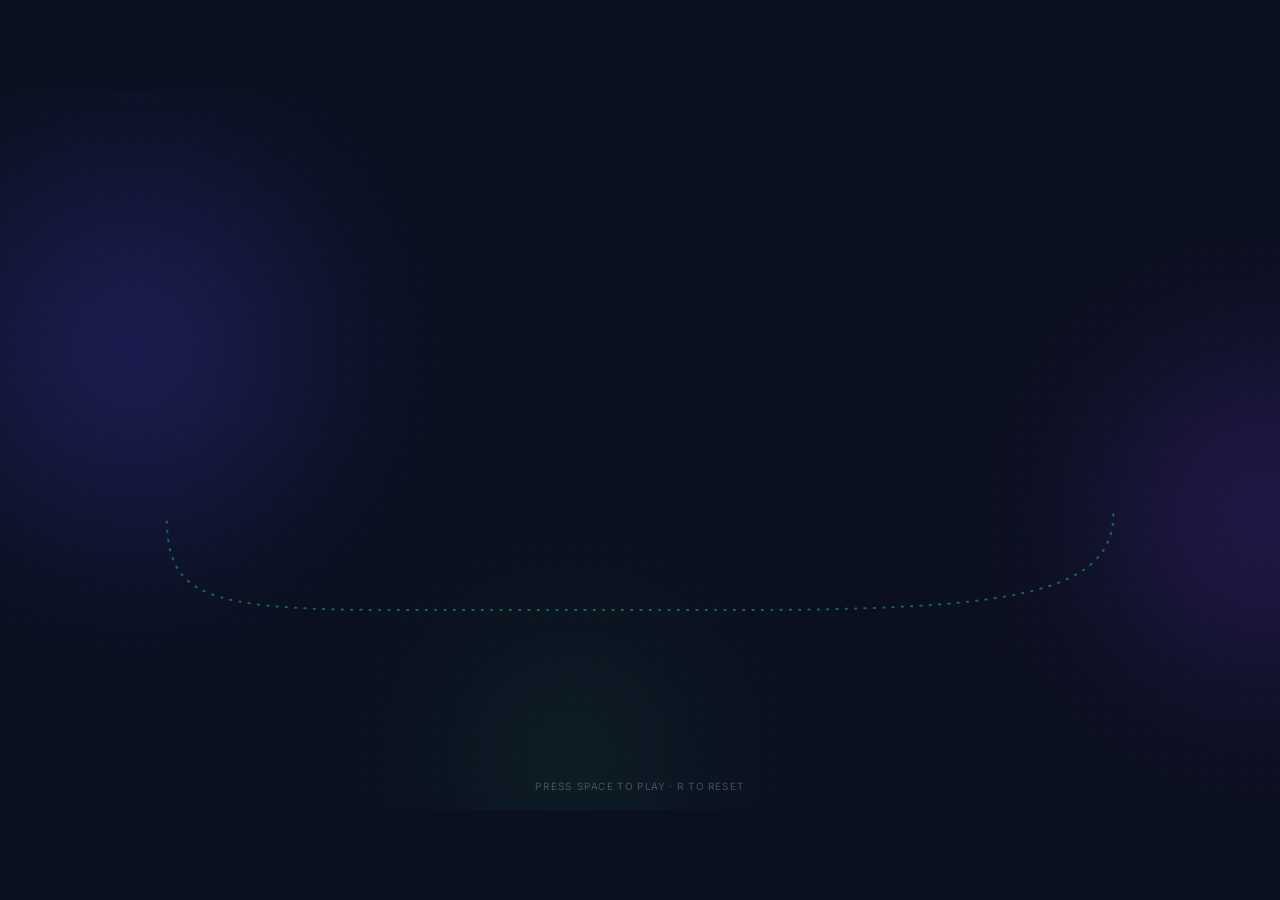
<file: docs/video/scene-how-it-works.html>
<!doctype html>
<html lang="en">
<head>
<meta charset="utf-8">
<meta name="viewport" content="width=device-width, initial-scale=1">
<title>Cirak Agent · How it works</title>
<link rel="preconnect" href="https://fonts.googleapis.com">
<link rel="preconnect" href="https://fonts.gstatic.com" crossorigin>
<link href="https://fonts.googleapis.com/css2?family=Inter:wght@400;500;600;700;800;900&display=swap" rel="stylesheet">
<style>
  :root {
    --bg: #0B1020;
    --ink: #F5F7FF;
    --muted: #9AA3C7;
    --line: rgba(255, 255, 255, .10);
    --glass: rgba(255, 255, 255, .045);
    --indigo: #4F46E5;
    --violet: #7C3AED;
    --green: #25D366;
    --amber: #F5B544;
    --pink: #E1306C;
    --cyan: #22D3EE;
  }
  * { box-sizing: border-box; margin: 0; padding: 0; }
  html, body { height: 100%; background: var(--bg); overflow: hidden; }
  body { font-family: "Inter", system-ui, -apple-system, sans-serif; color: var(--ink); cursor: default; }
  body.hide-cursor, body.hide-cursor * { cursor: none !important; }

  /* 1920×1080 stage, scaled to fit any window */
  #stage {
    position: absolute; left: 50%; top: 50%; width: 1920px; height: 1080px;
    transform-origin: 0 0; overflow: hidden; background: var(--bg);
  }

  /* aurora */
  .aurora { position: absolute; inset: -20%; filter: blur(90px); opacity: .55; pointer-events: none; }
  .aurora i { position: absolute; border-radius: 50%; }
  .aurora i:nth-child(1) { width: 900px; height: 900px; left: 5%; top: 10%;
    background: radial-gradient(circle, rgba(79,70,229,.55), transparent 65%); animation: drift1 26s ease-in-out infinite; }
  .aurora i:nth-child(2) { width: 800px; height: 800px; right: 0; top: 30%;
    background: radial-gradient(circle, rgba(124,58,237,.45), transparent 65%); animation: drift2 30s ease-in-out infinite; }
  .aurora i:nth-child(3) { width: 600px; height: 600px; left: 35%; bottom: 0;
    background: radial-gradient(circle, rgba(37,211,102,.18), transparent 65%); animation: drift1 34s ease-in-out infinite reverse; }
  @keyframes drift1 { 50% { transform: translate(140px, 60px) scale(1.1); } }
  @keyframes drift2 { 50% { transform: translate(-160px, -40px) scale(1.15); } }
  .grain { position: absolute; inset: 0; pointer-events: none; opacity: .5;
    background-image: radial-gradient(rgba(255,255,255,.035) 1px, transparent 1px); background-size: 28px 28px; }

  .scene { position: absolute; inset: 0; transition: opacity .9s ease, transform .9s ease, filter .9s ease; }
  .scene.gone { opacity: 0; transform: scale(.96); filter: blur(8px); pointer-events: none; }

  /* reveal primitive */
  .rv { opacity: 0; transform: translateY(18px) scale(.98);
    transition: opacity .6s cubic-bezier(.2,.8,.2,1), transform .6s cubic-bezier(.2,.8,.2,1); }
  .rv.on { opacity: 1; transform: none; }

  .kicker { position: absolute; top: 92px; left: 0; right: 0; text-align: center; }
  .kicker small { display: inline-block; font-size: 20px; letter-spacing: .32em; text-transform: uppercase;
    color: var(--muted); font-weight: 700; }
  .kicker h1 { margin-top: 14px; font-size: 64px; font-weight: 900; letter-spacing: -.03em; }
  .kicker h1 b { background: linear-gradient(90deg, #A5B4FC, #C4B5FD 50%, #86EFAC);
    -webkit-background-clip: text; background-clip: text; color: transparent; }

  /* nodes */
  .node { position: absolute; width: 280px; height: 168px; border-radius: 26px; padding: 22px 24px;
    background: var(--glass); border: 1px solid var(--line); backdrop-filter: blur(14px);
    display: flex; flex-direction: column; justify-content: center; gap: 8px;
    box-shadow: 0 30px 60px rgba(0,0,0,.35); }
  .node .ic { width: 46px; height: 46px; border-radius: 14px; display: grid; place-items: center; margin-bottom: 4px; }
  .node .ic svg { width: 26px; height: 26px; }
  .node h3 { font-size: 30px; font-weight: 800; letter-spacing: -.02em; }
  .node p { font-size: 17px; color: var(--muted); font-weight: 500; line-height: 1.35; }
  .node.lit { border-color: var(--accent); box-shadow: 0 0 0 1px var(--accent), 0 0 60px -6px var(--accent),
    0 30px 60px rgba(0,0,0,.35); }
  .node .live { position: absolute; top: 20px; right: 22px; display: flex; align-items: center; gap: 8px;
    font-size: 14px; font-weight: 800; letter-spacing: .12em; color: var(--green); }
  .node .live::before { content: ""; width: 10px; height: 10px; border-radius: 50%; background: var(--green);
    box-shadow: 0 0 0 0 rgba(37,211,102,.7); animation: ping 1.6s infinite; }
  @keyframes ping { 70% { box-shadow: 0 0 0 12px rgba(37,211,102,0); } 100% { box-shadow: 0 0 0 0 rgba(37,211,102,0); } }

  #n-wa    { left: 110px;  top: 468px; --accent: var(--green); }
  #n-agent { left: 560px;  top: 456px; width: 320px; height: 192px; --accent: var(--indigo);
    background: linear-gradient(160deg, rgba(79,70,229,.28), rgba(124,58,237,.16)); }
  #n-agent h3 { font-size: 34px; }
  #n-gw    { left: 1130px; top: 468px; --accent: var(--cyan); }
  #n-kedd  { left: 1530px; top: 468px; --accent: var(--green); }
  #n-ig    { left: 1565px; top: 290px; width: 210px; height: 92px; padding: 16px 20px; flex-direction: row;
    align-items: center; gap: 14px; --accent: var(--pink); }
  #n-ig h3 { font-size: 22px; }
  #n-ig .ic { margin: 0; }

  /* approval gate */
  #gate { position: absolute; left: 960px; top: 512px; width: 104px; height: 104px; border-radius: 50%;
    display: grid; place-items: center; background: rgba(37,211,102,.10); border: 2px solid rgba(37,211,102,.55);
    box-shadow: 0 0 50px -8px rgba(37,211,102,.8); }
  #gate b { font-size: 26px; font-weight: 900; color: var(--green); letter-spacing: -.01em; }
  #gate span { position: absolute; top: 118px; white-space: nowrap; font-size: 17px; font-weight: 700; color: #BBF7D0; }
  #gate.pop { animation: gatePop .7s cubic-bezier(.2,1.6,.4,1); }
  @keyframes gatePop { 0% { transform: scale(.6); } 100% { transform: scale(1); } }

  /* model chips */
  .chip { position: absolute; top: 290px; height: 92px; width: 236px; border-radius: 20px; padding: 14px 18px;
    background: var(--glass); border: 1px solid var(--line); backdrop-filter: blur(12px);
    display: flex; flex-direction: column; justify-content: center; gap: 4px; }
  .chip h4 { font-size: 21px; font-weight: 800; display: flex; align-items: center; gap: 10px; }
  .chip h4::before { content: ""; width: 10px; height: 10px; border-radius: 50%; background: var(--c);
    box-shadow: 0 0 14px var(--c); }
  .chip p { font-size: 15px; color: var(--muted); font-weight: 600; padding-left: 20px; }
  .chip.lit { border-color: var(--c); box-shadow: 0 0 40px -10px var(--c); }
  #c1 { left: 250px; --c: #F472B6; }
  #c2 { left: 500px; --c: #38BDF8; }
  #c3 { left: 750px; --c: #A78BFA; }
  #c4 { left: 1000px; --c: #FBBF24; }
  .meta-tag { position: absolute; top: 252px; left: 250px; width: 986px; text-align: center; font-size: 16px;
    font-weight: 800; letter-spacing: .28em; color: var(--muted); }

  /* wires */
  svg.wires { position: absolute; inset: 0; width: 1920px; height: 1080px; overflow: visible; pointer-events: none; }
  .wire { fill: none; stroke: rgba(255,255,255,.22); stroke-width: 3; stroke-linecap: round;
    transition: stroke-dashoffset 1s cubic-bezier(.6,0,.2,1); }
  .wire.thin { stroke-width: 2; stroke: rgba(255,255,255,.24); }
  .wire.ret { stroke: rgba(37,211,102,.45); stroke-dasharray: 2 12; }
  .dot { filter: drop-shadow(0 0 8px currentColor); }

  .wire-label { position: absolute; font-size: 16px; font-weight: 700; color: var(--muted); white-space: nowrap; }
  #lbl-ret { left: 700px; top: 772px; color: #86EFAC; }

  .tagline { position: absolute; top: 842px; left: 0; right: 0; text-align: center;
    font-size: 40px; font-weight: 800; letter-spacing: -.02em; }
  .tagline em { font-style: normal; color: #A5B4FC; }
  .tagline em.g { color: #86EFAC; }

  .stats { position: absolute; top: 930px; left: 0; right: 0; display: flex; justify-content: center; gap: 70px; }
  .stat { text-align: center; min-width: 190px; }
  .stat b { display: block; font-size: 54px; font-weight: 900; letter-spacing: -.03em;
    background: linear-gradient(180deg, #fff, #C7D2FE); -webkit-background-clip: text; background-clip: text; color: transparent; }
  .stat span { font-size: 17px; font-weight: 700; color: var(--muted); letter-spacing: .04em; }
  .sep { width: 1px; background: var(--line); }

  /* closing */
  #close { display: flex; flex-direction: column; align-items: center; justify-content: center; text-align: center; }
  .big { font-size: 96px; font-weight: 900; letter-spacing: -.045em; line-height: 1.04; max-width: 1500px; }
  .big .w { display: inline-block; opacity: 0; transform: translateY(30px); filter: blur(10px);
    transition: opacity .55s ease, transform .7s cubic-bezier(.2,.8,.2,1), filter .6s ease; margin: 0 .12em; }
  .big .w.on { opacity: 1; transform: none; filter: none; }
  .big .w.hl { background: linear-gradient(90deg, #A5B4FC, #86EFAC); -webkit-background-clip: text;
    background-clip: text; color: transparent; }
  .brand { margin-top: 70px; display: flex; flex-direction: column; align-items: center; gap: 14px; }
  .brand .mark { font-size: 76px; font-weight: 900; letter-spacing: -.04em; display: flex; align-items: center; gap: 22px; }
  .brand .mark i { width: 78px; height: 78px; border-radius: 24px; display: grid; place-items: center;
    background: linear-gradient(135deg, var(--indigo), var(--violet)); box-shadow: 0 20px 60px -10px rgba(79,70,229,.8); }
  .brand .mark i svg { width: 42px; height: 42px; }
  .brand .sub { font-size: 30px; color: var(--muted); font-weight: 600; }
  .links { margin-top: 54px; display: flex; gap: 22px; }
  .links div { padding: 16px 26px; border-radius: 16px; background: var(--glass); border: 1px solid var(--line);
    font-size: 22px; font-weight: 600; color: #DDE3FF; display: flex; align-items: center; gap: 12px; }
  .links div svg { width: 22px; height: 22px; opacity: .8; }
  .fine { margin-top: 40px; font-size: 18px; color: var(--muted); letter-spacing: .06em; font-weight: 600; }

  #hint { position: absolute; bottom: 26px; left: 0; right: 0; text-align: center; font-size: 15px;
    color: rgba(255,255,255,.25); letter-spacing: .1em; transition: opacity .3s; }
  #hint.off { opacity: 0; }

  @media (prefers-reduced-motion: reduce) {
    .aurora i { animation: none; }
  }
</style>
</head>
<body>
<div id="stage">
  <div class="aurora"><i></i><i></i><i></i></div>
  <div class="grain"></div>

  <!-- ===================== SCENE 1: HOW IT WORKS ===================== -->
  <section class="scene" id="how">
    <div class="kicker rv" data-t="0.2">
      <small>How it works</small>
      <h1>The model proposes. <b>Code executes.</b></h1>
    </div>

    <svg class="wires" viewBox="0 0 1920 1080">
      <!-- main flow -->
      <path id="w1" class="wire" d="M 390 552 L 560 552" />
      <path id="w2" class="wire" d="M 880 552 L 960 564" />
      <path id="w3" class="wire" d="M 1064 564 L 1130 552" />
      <path id="w4" class="wire" d="M 1410 552 L 1530 552" />
      <path id="w5" class="wire" d="M 1670 468 L 1670 382" />
      <!-- models hub -->
      <path id="m1" class="wire thin" d="M 368 382 C 368 430, 640 430, 680 456" />
      <path id="m2" class="wire thin" d="M 618 382 C 618 425, 690 430, 700 456" />
      <path id="m3" class="wire thin" d="M 868 382 C 868 425, 760 430, 740 456" />
      <path id="m4" class="wire thin" d="M 1118 382 C 1118 430, 800 430, 760 456" />
      <!-- report back to WhatsApp -->
      <path id="w6" class="wire ret" d="M 1670 636 C 1670 760, 1500 780, 1100 780 L 600 780 C 300 780, 250 760, 250 636" />

      <circle class="dot" id="p1" r="7" fill="#25D366" color="#25D366" opacity="0"/>
      <circle class="dot" id="p2" r="7" fill="#A5B4FC" color="#A5B4FC" opacity="0"/>
      <circle class="dot" id="p3" r="7" fill="#22D3EE" color="#22D3EE" opacity="0"/>
      <circle class="dot" id="p4" r="7" fill="#86EFAC" color="#86EFAC" opacity="0"/>
    </svg>

    <div class="meta-tag rv" data-t="3.0">FOUR META MODELS</div>
    <div class="chip rv" id="c1" data-t="3.2"><h4>Voice Transcribe</h4><p>hears the owner</p></div>
    <div class="chip rv" id="c2" data-t="3.5"><h4>SAM 3.1</h4><p>cuts out the product</p></div>
    <div class="chip rv" id="c3" data-t="3.8"><h4>Muse Spark</h4><p>plans &amp; checks rules</p></div>
    <div class="chip rv" id="c4" data-t="4.1"><h4>Muse Image</h4><p>designs the visual</p></div>

    <div class="node rv" id="n-wa" data-t="0.9">
      <div class="ic" style="background:rgba(37,211,102,.16)">
        <svg viewBox="0 0 24 24" fill="none" stroke="#25D366" stroke-width="2" stroke-linecap="round" stroke-linejoin="round"><path d="M21 11.5a8.4 8.4 0 0 1-12.6 7.3L3 20.5l1.8-5.2A8.4 8.4 0 1 1 21 11.5z"/></svg>
      </div>
      <h3>WhatsApp</h3>
      <p>voice note, photo, one word: yes</p>
    </div>

    <div class="node rv" id="n-agent" data-t="1.8">
      <div class="ic" style="background:rgba(255,255,255,.12)">
        <svg viewBox="0 0 24 24" fill="#fff"><path d="M12 2l1.9 5.6L19.5 9.5l-5.6 1.9L12 17l-1.9-5.6L4.5 9.5l5.6-1.9z"/><path d="M19 15l.8 2.2L22 18l-2.2.8L19 21l-.8-2.2L16 18l2.2-.8z" opacity=".7"/></svg>
      </div>
      <h3>Cirak Agent</h3>
      <p>plans the job, builds the approval card</p>
    </div>

    <div id="gate" class="rv" data-t="5.6"><b>yes</b><span>owner approves</span></div>

    <div class="node rv" id="n-gw" data-t="6.6">
      <div class="ic" style="background:rgba(34,211,238,.14)">
        <svg viewBox="0 0 24 24" fill="none" stroke="#22D3EE" stroke-width="2" stroke-linecap="round" stroke-linejoin="round"><rect x="4" y="11" width="16" height="10" rx="2"/><path d="M8 11V7a4 4 0 0 1 8 0v4"/></svg>
      </div>
      <h3>Signed gateway</h3>
      <p>HMAC · rate limits · audit log</p>
    </div>

    <div class="node rv" id="n-kedd" data-t="7.6">
      <div class="live">LIVE</div>
      <div class="ic" style="background:rgba(79,70,229,.22)">
        <svg viewBox="0 0 24 24" fill="none" stroke="#C7D2FE" stroke-width="2" stroke-linejoin="round"><rect x="3" y="3" width="7" height="7" rx="1.5"/><rect x="14" y="3" width="7" height="7" rx="1.5"/><rect x="3" y="14" width="7" height="7" rx="1.5"/><rect x="14" y="14" width="7" height="7" rx="1.5"/></svg>
      </div>
      <h3>KEDD</h3>
      <p>catalog, CRM, inbox, campaigns</p>
    </div>

    <div class="node rv" id="n-ig" data-t="8.5">
      <div class="ic" style="background:rgba(225,48,108,.16)">
        <svg viewBox="0 0 24 24" fill="none" stroke="#F472B6" stroke-width="2"><rect x="3" y="3" width="18" height="18" rx="5"/><circle cx="12" cy="12" r="4"/><circle cx="17.5" cy="6.5" r="1" fill="#F472B6"/></svg>
      </div>
      <h3>Instagram</h3>
    </div>

    <div class="wire-label rv" id="lbl-ret" data-t="9.4">✓ every step reported back, live, in WhatsApp</div>

    <div class="tagline rv" data-t="10.4">Every write needs <em class="g">one word from the owner</em>. The rules live <em>in code</em>.</div>

    <div class="stats rv" data-t="11.6">
      <div class="stat"><b data-count="9">0</b><span>DAYS TO BUILD</span></div>
      <div class="sep"></div>
      <div class="stat"><b data-count="4">0</b><span>META MODELS</span></div>
      <div class="sep"></div>
      <div class="stat"><b data-count="1000" data-suffix="+">0</b><span>AUTOMATED TESTS</span></div>
      <div class="sep"></div>
      <div class="stat"><b data-count="0">0</b><span>WRITES WITHOUT APPROVAL</span></div>
    </div>
  </section>

  <!-- ===================== SCENE 2: CLOSING ===================== -->
  <section class="scene gone" id="close">
    <div class="big" id="bigline"></div>
    <div class="brand rv" data-t="21.2">
      <div class="mark">
        <i><svg viewBox="0 0 24 24" fill="#fff"><path d="M12 2l1.9 5.6L19.5 9.5l-5.6 1.9L12 17l-1.9-5.6L4.5 9.5l5.6-1.9z"/></svg></i>
        Cirak Agent
      </div>
      <div class="sub">Your shop's apprentice, in WhatsApp.</div>
    </div>
    <div class="links rv" data-t="22.4">
      <div><svg viewBox="0 0 24 24" fill="none" stroke="currentColor" stroke-width="2"><circle cx="12" cy="12" r="9"/><path d="M3 12h18M12 3a14 14 0 0 1 0 18M12 3a14 14 0 0 0 0 18"/></svg>efe-cavdar--cirak-demo.us-east.modal.run</div>
      <div><svg viewBox="0 0 24 24" fill="currentColor"><path d="M12 2a10 10 0 0 0-3.2 19.5c.5.1.7-.2.7-.5v-1.8c-2.8.6-3.4-1.2-3.4-1.2-.5-1.2-1.1-1.5-1.1-1.5-.9-.6.1-.6.1-.6 1 .1 1.5 1 1.5 1 .9 1.5 2.4 1.1 2.9.8.1-.6.4-1.1.6-1.3-2.2-.3-4.6-1.1-4.6-5a3.9 3.9 0 0 1 1-2.7c-.1-.3-.4-1.3.1-2.7 0 0 .8-.3 2.8 1a9.6 9.6 0 0 1 5 0c1.9-1.3 2.8-1 2.8-1 .5 1.4.2 2.4.1 2.7a3.9 3.9 0 0 1 1 2.7c0 3.9-2.4 4.7-4.6 5 .4.3.7.9.7 1.8v2.7c0 .3.2.6.7.5A10 10 0 0 0 12 2z"/></svg>github.com/efecavdar/merchant-action-agent</div>
    </div>
    <div class="fine rv" data-t="23.2">Built for the Meta Global AI Developer Hackathon 2026 · running on KEDD</div>
  </section>

  <div id="hint">PRESS SPACE TO PLAY · R TO RESET</div>
</div>

<script>
(() => {
  const stage = document.getElementById("stage");
  const fit = () => {
    const s = Math.min(innerWidth / 1920, innerHeight / 1080);
    stage.style.transform = `translate(-50%, -50%) scale(${s})`;
    stage.style.transformOrigin = "50% 50%";
  };
  addEventListener("resize", fit); fit();

  const CLOSE_AT = 17.0;
  const LINE = "One voice note instead of an evening at the desk.";
  const HIGHLIGHT = new Set(["voice", "note"]);

  const big = document.getElementById("bigline");
  LINE.split(" ").forEach((w) => {
    const s = document.createElement("span");
    s.className = "w" + (HIGHLIGHT.has(w.toLowerCase().replace(/[^a-z]/g, "")) ? " hl" : "");
    s.textContent = w;
    big.appendChild(s);
  });

  const wires = ["w1", "w2", "w3", "w4", "w5", "w6", "m1", "m2", "m3", "m4"].map((id) => document.getElementById(id));
  const prepWires = () => wires.forEach((p) => {
    const L = p.getTotalLength();
    p.style.transition = "none";
    p.style.strokeDasharray = p.classList.contains("ret") ? `2 12` : `${L} ${L}`;
    p.style.strokeDashoffset = `${L}`;
    p.getBoundingClientRect();
    p.style.transition = "";
  });
  const draw = (id) => { const p = document.getElementById(id); p.style.strokeDashoffset = "0"; };

  // A glowing pulse that travels along a list of wires, forever (until reset).
  let loops = [];
  const travel = (dotId, pathIds, dur) => {
    const dot = document.getElementById(dotId);
    const paths = pathIds.map((id) => document.getElementById(id));
    const lens = paths.map((p) => p.getTotalLength());
    const total = lens.reduce((a, b) => a + b, 0);
    let start = null, alive = true;
    const step = (ts) => {
      if (!alive) return;
      if (start === null) start = ts;
      let d = ((ts - start) / dur % 1) * total;
      let i = 0;
      while (i < paths.length - 1 && d > lens[i]) { d -= lens[i]; i++; }
      const pt = paths[i].getPointAtLength(Math.min(d, lens[i]));
      dot.setAttribute("cx", pt.x); dot.setAttribute("cy", pt.y);
      dot.setAttribute("opacity", "1");
      requestAnimationFrame(step);
    };
    requestAnimationFrame(step);
    loops.push(() => { alive = false; dot.setAttribute("opacity", "0"); });
  };

  const count = (el) => {
    const target = Number(el.dataset.count), suffix = el.dataset.suffix || "";
    const t0 = performance.now(), dur = 1400;
    const fmt = (n) => n.toLocaleString("en-US");
    const tick = (now) => {
      const k = Math.min(1, (now - t0) / dur), e = 1 - Math.pow(1 - k, 3);
      el.textContent = fmt(Math.round(target * e)) + (k === 1 ? suffix : "");
      if (k < 1) requestAnimationFrame(tick);
    };
    requestAnimationFrame(tick);
  };

  let timers = [];
  const at = (sec, fn) => timers.push(setTimeout(fn, sec * 1000));
  const lit = (id, on = true) => document.getElementById(id).classList.toggle("lit", on);

  function reset() {
    timers.forEach(clearTimeout); timers = [];
    loops.forEach((f) => f()); loops = [];
    document.querySelectorAll(".rv").forEach((e) => e.classList.remove("on"));
    document.querySelectorAll(".lit").forEach((e) => e.classList.remove("lit"));
    document.querySelectorAll(".big .w").forEach((e) => e.classList.remove("on"));
    document.querySelectorAll("[data-count]").forEach((e) => (e.textContent = "0"));
    document.getElementById("how").classList.remove("gone");
    document.getElementById("close").classList.add("gone");
    document.getElementById("gate").classList.remove("pop");
    prepWires();
    document.getElementById("hint").classList.remove("off");
    playing = false;
  }

  let playing = false;
  function play() {
    reset();
    playing = true;
    document.getElementById("hint").classList.add("off");
    document.querySelectorAll(".rv[data-t]").forEach((e) => at(Number(e.dataset.t), () => e.classList.add("on")));

    at(0.9, () => lit("n-wa"));
    at(1.2, () => draw("w1"));
    at(1.9, () => { lit("n-wa", false); lit("n-agent"); });
    ["c1", "c2", "c3", "c4"].forEach((c, i) => {
      at(3.3 + i * 0.3, () => { draw("m" + (i + 1)); lit(c); });
      at(4.9 + i * 0.15, () => lit(c, false));
    });
    at(5.2, () => draw("w2"));
    at(5.7, () => document.getElementById("gate").classList.add("pop"));
    at(6.2, () => { draw("w3"); lit("n-agent", false); });
    at(6.7, () => lit("n-gw"));
    at(7.2, () => draw("w4"));
    at(7.7, () => { lit("n-gw", false); lit("n-kedd"); });
    at(8.2, () => draw("w5"));
    at(8.6, () => lit("n-ig"));
    at(9.1, () => { draw("w6"); lit("n-ig", false); });
    at(9.6, () => {
      travel("p1", ["w1", "w2", "w3", "w4"], 3200);
      travel("p4", ["w6"], 3600);
    });
    at(10.2, () => travel("p2", ["m3"], 1400));
    at(10.8, () => travel("p3", ["w5"], 1600));
    at(11.8, () => document.querySelectorAll("[data-count]").forEach(count));

    at(CLOSE_AT, () => {
      document.getElementById("how").classList.add("gone");
      document.getElementById("close").classList.remove("gone");
      loops.forEach((f) => f()); loops = [];
    });
    document.querySelectorAll(".big .w").forEach((w, i) => at(CLOSE_AT + 0.6 + i * 0.16, () => w.classList.add("on")));
  }

  addEventListener("keydown", (e) => {
    if (e.code === "Space") { e.preventDefault(); play(); }
    if (e.key === "r" || e.key === "R") reset();
  });
  stage.addEventListener("click", () => { if (!playing) play(); });

  // hide the cursor when idle, so it never ends up in the recording
  let idle;
  addEventListener("mousemove", () => {
    document.body.classList.remove("hide-cursor");
    clearTimeout(idle);
    idle = setTimeout(() => document.body.classList.add("hide-cursor"), 1200);
  });

  document.fonts && document.fonts.ready.then(prepWires);
  reset();
  const q = new URLSearchParams(location.search);
  if (q.has("still")) document.head.insertAdjacentHTML("beforeend", "<style>*{transition:none!important}</style>");
  if (q.has("autoplay")) setTimeout(play, 600);
})();
</script>
</body>
</html>
</file>
